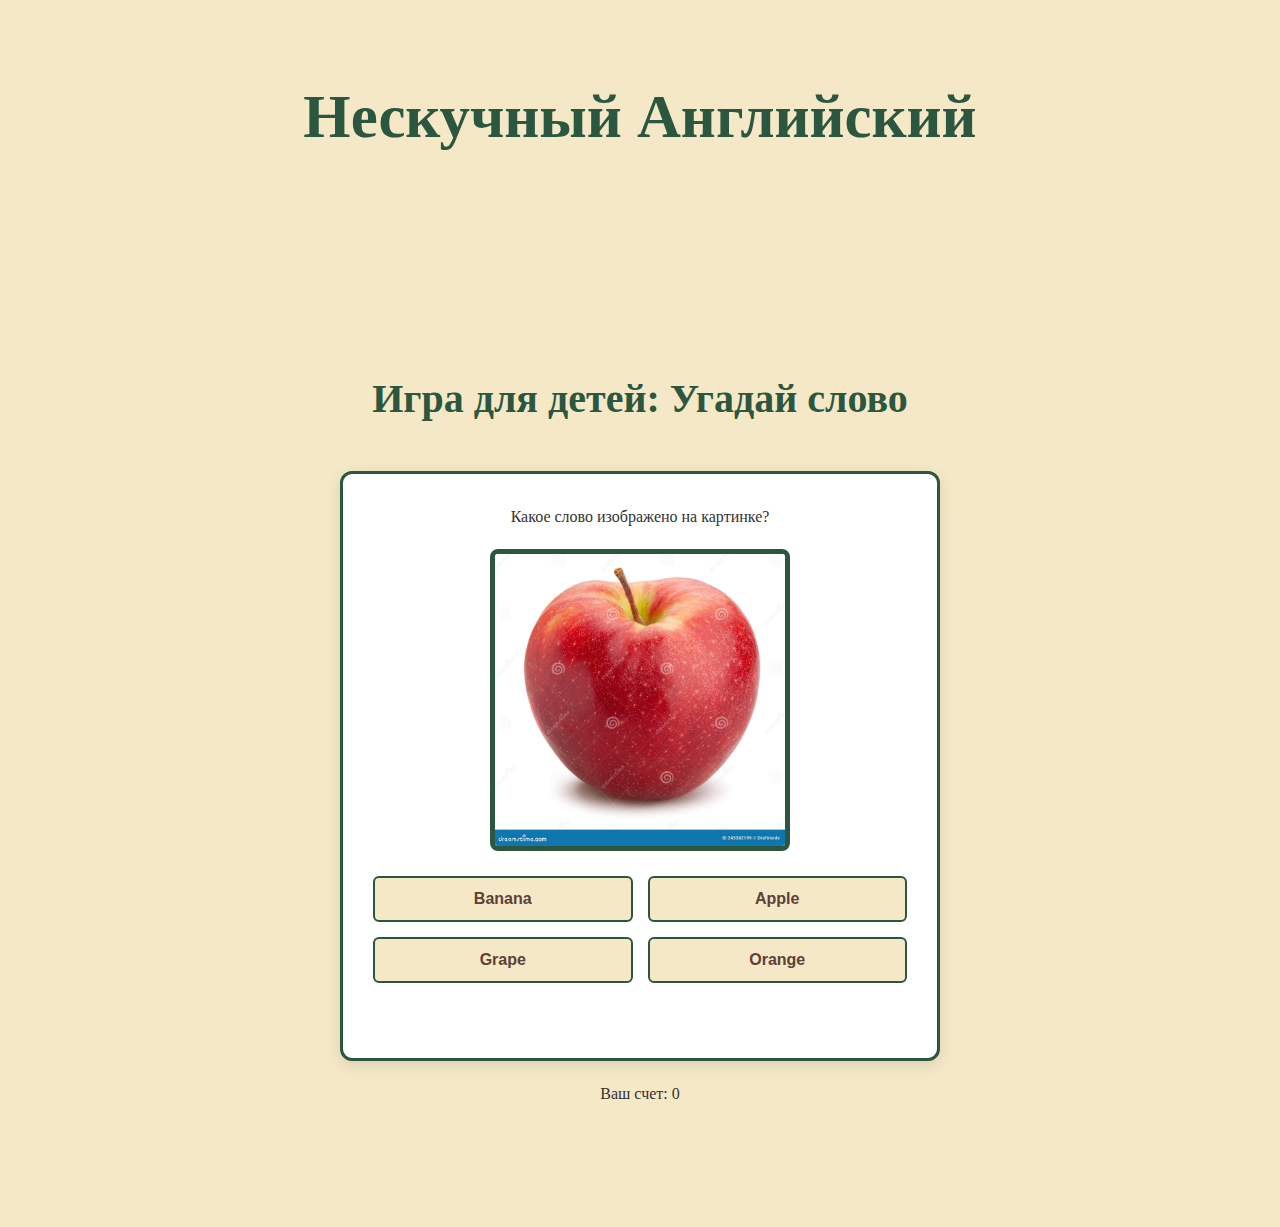
<file: game.html>
<!DOCTYPE html>
<html lang="ru">
<head>
    <meta charset="UTF-8">
    <meta name="viewport" content="width=device-width, initial-scale=1.0">
    <title>Игра: Угадай Слово</title>
    <link rel="manifest" href="manifest.json">
    <link rel="stylesheet" href="game.css">
    <link rel="stylesheet" href="style.css"> </head>
<body>

    <header class="header">
        <div class="container">
            <h1 class="logo">
                <a href="index.html">Нескучный Английский</a>
            </h1>
        </div>
    </header>

    <main class="game-container">
        <div class="container">
            <h2>Игра для детей: Угадай слово</h2>
            <div id="quiz-area">
                <div id="question-text">Какое слово изображено на картинке?</div>
                <img id="question-image" src="" alt="Изображение для угадывания">
                
                <div id="answers-container">
                    </div>
                
                <div id="feedback"></div>
                <button id="next-button" class="cta-button" style="display: none;">Следующий вопрос</button>
            </div>
            
            <div id="score-area" style="margin-top: 20px;">
                Ваш счет: <span id="score">0</span>
            </div>
        </div>
    </main>

    <script src="game.js"></script>
</body>
</html>
</file>
<file: game.css>
/* ========================================================================= */
/* --- СТИЛИ ДЛЯ ИГРЫ (ИСПОЛЬЗУЕМ ЦВЕТА САЙТА) --- */
/* ========================================================================= */

:root {
    --color-dark-green: #2B5740; /* Тёмный Лесной Зелёный (Акцент) */
    --color-beige: #F5E8C7;      /* Мягкий Бежевый/Кремовый (Основной Фон) */
    --color-brown: #5D4037;      /* Тёмно-Коричневый (Текст/Подзаголовки) */
    --color-gold-accent: #CFA05D; /* Приглушенное Золото (Кнопки/Подчеркивание) */
    --color-text-primary: #333333;
    --color-white: #ffffff; /* ИСПРАВЛЕНИЕ: Добавлен белый цвет */
}

.game-container {
    padding: 80px 0;
    min-height: 80vh;
    /* Фон контейнера теперь как основной фон сайта */
    background-color: var(--color-beige); 
    text-align: center;
}

#quiz-area {
    /* Фон области викторины — белый, как у карточек на сайте */
    background-color: var(--color-white);
    padding: 30px;
    border-radius: 12px;
    box-shadow: 0 4px 15px rgba(0, 0, 0, 0.1);
    max-width: 600px;
    margin: 0 auto;
    /* Рамка цвета тёмного зелёного акцента */
    border: 3px solid var(--color-dark-green);
}

h2 {
    color: var(--color-dark-green); /* Заголовки зелёные */
    font-family: 'Playfair Display', serif; 
}

#question-image {
    width: 100%;
    max-width: 300px;
    height: auto;
    border-radius: 8px;
    margin: 20px auto;
    display: block;
    /* Рамка цвета тёмного зелёного акцента */
    border: 5px solid var(--color-dark-green);
}

#answers-container {
    display: grid;
    grid-template-columns: 1fr 1fr;
    gap: 15px;
    margin-top: 25px;
}

.answer-button {
    /* Базовый стиль кнопок — приглушенный */
    background-color: var(--color-beige); 
    color: var(--color-brown); /* Текст коричневый */
    border: 2px solid var(--color-dark-green); 
    padding: 12px 20px;
    border-radius: 6px;
    cursor: pointer;
    font-size: 16px;
    font-weight: 700;
    transition: all 0.2s;
}

.answer-button:hover:not(:disabled) {
    /* При наведении — акцентный зелёный фон */
    background-color: var(--color-dark-green); 
    color: var(--color-beige);
    transform: translateY(-2px);
    box-shadow: 0 2px 5px rgba(0, 0, 0, 0.2);
}

.answer-button:disabled {
    cursor: default;
}

/* Стили для правильного и неправильного ответа */
.correct {
    /* Правильный ответ — Золотой акцент */
    background-color: var(--color-gold-accent) !important; 
    color: var(--color-dark-green) !important;
    border-color: #B8860B; 
}

.incorrect {
    /* Неправильный ответ — остаётся коричневым, но выглядит нажатым */
    background-color: var(--color-brown) !important;
    color: var(--color-beige) !important;
    border-color: var(--color-brown);
}

#feedback {
    margin-top: 20px;
    font-size: 1.2em;
    font-weight: bold;
    min-height: 25px;
    color: var(--color-dark-green); 
}

#next-button {
    /* Кнопка "Далее" использует общий стиль CTA */
    background-color: var(--color-gold-accent);
    color: var(--color-dark-green);
    border: none;
    font-family: 'Playfair Display', serif;
    text-transform: uppercase;
    transition: all 0.3s ease;
}

#next-button:hover {
    background-color: var(--color-brown);
    color: var(--color-beige);
    transform: translateY(-2px);
}
</file>
<file: style.css>
/* ========================================================================= */
/* --- АДАПТИВНОСТЬ: ИСПРАВЛЕНИЕ РАСШИРЕНИЯ МАКЕТА --- */
/* ========================================================================= */
*, *::before, *::after {
    /* ГАРАНТИРУЕТ, что padding и border ВКЛЮЧАЮТСЯ в ширину и высоту элемента.
       Это решает проблему горизонтальной прокрутки на мобильных устройствах. */
    box-sizing: border-box; 
}


/* ========================================================================= */
/* --- ЦВЕТОВАЯ ПАЛИТРА (КЛАССИЧЕСКИЙ АНГЛИЙСКИЙ СТИЛЬ) --- */
/* ========================================================================= */
:root {
    --color-dark-green: #2B5740; /* Тёмный Лесной Зелёный (Акцент) */
    --color-beige: #F5E8C7;      /* Мягкий Бежевый/Кремовый (Основной Фон) */
    --color-brown: #5D4037;      /* Тёмно-Коричневый (Текст/Подзаголовки) */
    --color-text-primary: #333333;
    --color-text-secondary: #555555;
    --color-gold-accent: #CFA05D; /* Приглушенное Золото (Кнопки/Подчеркивание) */
    --color-white: #FFFFFF;
}

/* ========================================================================= */
/* --- ОБЩИЕ СТИЛИ И ТИПОГРАФИКА --- */
/* ========================================================================= */
body {
    font-family: 'Merriweather', serif; /* Классический шрифт для текста */
    margin: 0;
    padding: 0;
    background-color: var(--color-beige);
    color: var(--color-text-primary);
    line-height: 1.6;
    scroll-behavior: smooth;
}

/* Гарантируем, что изображения не сломают макет */
img {
    max-width: 100%;
    height: auto;
}

.container {
    width: 90%;
    max-width: 1200px;
    margin: 0 auto;
    padding: 40px 0;
}

h1, h2, h3 {
    font-family: 'Playfair Display', serif; /* Элегантный шрифт для заголовков */
    color: var(--color-dark-green);
    text-align: center;
    margin-bottom: 20px;
}

h1 { font-size: 3.8em; line-height: 1.2; font-weight: 700; }
h2 { font-size: 2.5em; margin-bottom: 40px; }
h3 { font-size: 1.6em; color: var(--color-brown); }

p.section-description {
    text-align: center;
    font-style: italic;
    color: var(--color-text-secondary);
    margin-bottom: 50px;
}

a {
    text-decoration: none;
    color: var(--color-dark-green);
    transition: color 0.3s ease;
}

a:hover {
    color: var(--color-brown);
}

/* ========================================================================= */
/* --- НАВИГАЦИЯ И HEADER --- */
/* ========================================================================= */
.main-header {
    background-color: var(--color-dark-green);
    box-shadow: 0 2px 10px rgba(0, 0, 0, 0.4);
    padding: 15px 0;
    position: sticky;
    top: 0;
    z-index: 1000;
}

.main-header .container {
    display: flex;
    justify-content: space-between;
    align-items: center;
    padding: 0;
}

.main-header .logo {
    font-family: 'Playfair Display', serif;
    font-size: 1.6em;
    font-weight: 700;
    color: var(--color-white);
    letter-spacing: 1px;
}

.main-header nav ul {
    list-style: none;
    margin: 0;
    padding: 0;
    display: flex;
}

.main-header nav ul li {
    margin-left: 30px;
}

.main-header nav ul li a {
    color: var(--color-beige);
    font-weight: 400;
    font-size: 1em;
    padding: 5px 0;
    border-bottom: 2px solid transparent;
    transition: border-color 0.3s ease, color 0.3s ease;
}

.main-header nav ul li a:hover,
.main-header nav ul li a.active {
    border-color: var(--color-gold-accent);
    color: var(--color-gold-accent);
}

/* Кнопка в навигации */
.nav-button {
    background-color: var(--color-gold-accent);
    color: var(--color-dark-green) !important;
    padding: 8px 15px;
    border-radius: 5px;
    font-weight: 700 !important;
    border: none !important;
    box-shadow: 0 2px 5px rgba(0, 0, 0, 0.2);
}
.nav-button:hover {
    background-color: #B8860B; /* Более тёмное золото */
}

/* ========================================================================= */
/* --- ГЛАВНЫЙ ЭКРАН (HERO) --- */
/* ========================================================================= */
.hero-section {
    /* Фоновое изображение (книги, карта, английский флаг) */
    background: url('https://via.placeholder.com/1920x600/556B2F/F5F5DC?text=Фон+с+картой+и+книгами') no-repeat center center/cover;
    background-color: var(--color-dark-green);
    color: white;
    text-align: center;
    padding: 120px 0;
    position: relative;
    box-shadow: inset 0 -10px 15px rgba(0, 0, 0, 0.4);
}

.hero-section::before {
    content: '';
    position: absolute;
    top: 0;
    left: 0;
    width: 100%;
    height: 100%;
    background-color: rgba(0, 0, 0, 0.5); /* Затемнение */
    z-index: 1;
}

.hero-section h1, .hero-section .tagline, .hero-section .cta-button {
    position: relative;
    z-index: 2;
}

.hero-section h1 {
    color: var(--color-beige);
    text-shadow: 1px 1px 5px rgba(0, 0, 0, 0.9);
    margin-bottom: 10px;
}

.hero-section .tagline {
    font-size: 1.4em;
    font-style: italic;
    font-weight: 400;
    margin-bottom: 40px;
}

/* --- CTA КНОПКА (Общий стиль) --- */
.cta-button {
    display: inline-block;
    background-color: var(--color-gold-accent);
    color: var(--color-dark-green);
    padding: 15px 35px;
    border-radius: 5px;
    font-family: 'Playfair Display', serif;
    font-weight: 700;
    font-size: 1.1em;
    text-transform: uppercase;
    box-shadow: 0 4px 10px rgba(0, 0, 0, 0.3);
    transition: all 0.3s ease;
}

.cta-button:hover {
    background-color: var(--color-brown);
    color: var(--color-beige);
    transform: translateY(-2px);
    box-shadow: 0 6px 15px rgba(0, 0, 0, 0.4);
}

/* ========================================================================= */
/* --- 1. ОБО МНЕ (С ФОТО СПРАВА НА БОЛЬШИХ ЭКРАНАХ) --- */
/* ========================================================================= */
.about-section {
    background-color: var(--color-white);
    padding: 80px 0;
}

.about-content {
    display: flex;
    align-items: flex-start;
    gap: 60px;
    text-align: left;
    /* По умолчанию текст слева, фото справа на больших экранах */
    flex-direction: row; 
}

.about-image {
    flex-shrink: 0;
    width: 350px; /* Фиксированная ширина */
    height: 350px; /* Фиксированная высота */
    margin-top: 20px;
    overflow: hidden;
    border-radius: 5px;
    border: 5px solid var(--color-dark-green);
    box-shadow: 10px 10px 20px rgba(0, 0, 0, 0.2);
}

.about-image img {
    width: 100%;
    height: 100%;
    object-fit: cover;
    display: block;
}

.about-text {
    flex-grow: 1;
}

.about-text h2 {
    text-align: left;
    margin-top: 0;
    margin-bottom: 15px;
    color: var(--color-dark-green);
}

.about-text p {
    font-size: 1.05em;
    margin-bottom: 20px;
    color: var(--color-text-secondary);
}

.about-text .text-link {
    font-family: 'Merriweather', serif;
    font-weight: 700;
    text-decoration: underline;
    color: var(--color-gold-accent);
}
.about-text .text-link:hover {
    color: var(--color-brown);
}

/* ========================================================================= */
/* --- 2. УСЛУГИ --- */
/* ========================================================================= */
.services-section {
    background-color: var(--color-beige);
    padding: 80px 0;
}

.services-grid {
    display: grid;
    grid-template-columns: repeat(auto-fit, minmax(300px, 1fr));
    gap: 30px;
}

.service-card {
    background-color: var(--color-white);
    border: 1px solid var(--color-dark-green);
    padding: 30px;
    border-radius: 5px;
    box-shadow: 0 5px 15px rgba(0, 0, 0, 0.1);
    transition: transform 0.3s ease, box-shadow 0.3s ease;
    text-align: center;
}

.service-card:hover {
    transform: translateY(-5px);
    box-shadow: 0 10px 20px rgba(0, 0, 0, 0.2);
}

.service-card h3 {
    margin-bottom: 15px;
    color: var(--color-dark-green);
}

.service-card p {
    color: var(--color-text-secondary);
    min-height: 60px;
}

.detail-button {
    display: inline-block;
    margin-top: 20px;
    font-family: 'Merriweather', serif;
    font-size: 0.9em;
    color: var(--color-dark-green);
    border: 1px solid var(--color-dark-green);
    padding: 10px 20px;
    border-radius: 5px;
    transition: background-color 0.3s ease, color 0.3s ease;
}

.detail-button:hover {
    background-color: var(--color-dark-green);
    color: var(--color-beige);
}

/* ========================================================================= */
/* --- 3. СЕРТИФИКАТЫ --- */
/* ========================================================================= */
.certificates-section {
    background-color: var(--color-white);
    padding: 80px 0;
}

.certificates-section .container {
    display: flex;
    flex-direction: column;
    align-items: center;
}

.certificate-container {
    margin-bottom: 40px;
    max-width: 800px; /* Ограничиваем ширину для больших экранов */
    width: 100%;
    padding: 20px;
    background-color: var(--color-beige); /* Подложка под сертификат */
    box-shadow: 0 10px 30px rgba(0, 0, 0, 0.2);
    border: 5px solid var(--color-brown); /* Рамка в классическом стиле */
    border-radius: 8px;
    text-align: center;
}

.certificate-image {
    width: 100%;
    height: auto;
    display: block;
    border-radius: 3px;
}

.certificate-info {
    text-align: center;
    max-width: 600px;
}

.certificate-info h3 {
    color: var(--color-dark-green);
    margin-bottom: 15px;
}

.certificate-info p {
    font-size: 1.1em;
    margin-bottom: 30px;
    color: var(--color-text-secondary);
}


/* ========================================================================= */
/* --- 4. КЕЙСЫ (РЕЗУЛЬТАТЫ) --- */
/* ========================================================================= */
.cases-section {
    background-color: var(--color-dark-green);
    padding: 80px 0;
    color: var(--color-beige);
}

.cases-section h2 {
    color: var(--color-gold-accent);
}

.cases-section h4 {
    color: var(--color-beige);
    font-family: 'Playfair Display', serif;
    font-size: 1.4em;
    margin-bottom: 10px;
}

.cases-section p {
    color: rgba(255, 255, 255, 0.8);
    font-size: 1em;
}

.cases-grid {
    display: grid;
    grid-template-columns: repeat(auto-fit, minmax(300px, 1fr));
    gap: 40px;
    margin-bottom: 50px;
}

.case-item {
    background-color: rgba(255, 255, 255, 0.05);
    border-left: 3px solid var(--color-gold-accent);
    padding: 25px;
    border-radius: 5px;
    box-shadow: 0 5px 10px rgba(0, 0, 0, 0.5);
}

.more-cases {
    display: block;
    width: 300px;
    margin: 0 auto;
    text-align: center;
}

/* ========================================================================= */
/* --- 5. ОТЗЫВЫ И ФОРМА ДЛЯ ОТЗЫВОВ --- */
/* ========================================================================= */
.reviews-section {
    background-color: var(--color-beige);
    padding: 80px 0;
}

.testimonials-slider {
    display: flex;
    justify-content: center;
    gap: 30px;
    margin-bottom: 60px;
}

.testimonial-card {
    background-color: var(--color-white);
    padding: 30px;
    border-radius: 5px;
    border-top: 4px solid var(--color-brown);
    box-shadow: 0 5px 10px rgba(0, 0, 0, 0.15);
    max-width: 45%;
    text-align: center;
}

.testimonial-card p {
    font-style: italic;
    color: var(--color-text-secondary);
    margin-bottom: 15px;
}

.testimonial-card span {
    display: block;
    font-weight: 700;
    color: var(--color-dark-green);
    font-family: 'Playfair Display', serif;
    font-size: 0.9em;
}

/* --- Форма для Отзывов --- */
.add-review-block {
    max-width: 700px;
    margin: 0 auto;
    padding: 40px;
    background-color: var(--color-white);
    border-radius: 8px;
    box-shadow: 0 10px 25px rgba(0, 0, 0, 0.15);
    border-top: 5px solid var(--color-gold-accent);
}

.add-review-block h3 {
    text-align: center;
    margin-bottom: 30px;
    color: var(--color-dark-green);
}

.review-form .cta-button {
    width: 100%;
    margin-top: 20px;
}

/* ========================================================================= */
/* --- 6. КОНТАКТЫ И ЗАЯВКА --- */
/* ========================================================================= */
.contact-section {
    background-color: var(--color-brown);
    padding: 80px 0;
    color: var(--color-beige);
}

.contact-section h2, .contact-section .section-description {
    color: var(--color-beige);
}

.contact-form {
    max-width: 500px;
    margin: 50px auto 0;
    background-color: rgba(255, 255, 255, 0.95); /* Светлый фон для формы */
    padding: 40px;
    border-radius: 8px;
    box-shadow: 0 10px 30px rgba(0, 0, 0, 0.4);
}

/* --- Стили ввода (общие для форм) --- */
.input-group {
    position: relative;
    margin-bottom: 30px;
}

.input-group input,
.input-group textarea {
    width: 100%;
    padding: 15px 10px;
    border: 1px solid #ccc;
    border-radius: 5px;
    font-size: 1em;
    outline: none;
    transition: border-color 0.3s ease;
    background-color: var(--color-white);
    font-family: 'Merriweather', serif;
}

.input-group textarea {
    resize: vertical;
}

/* Эффект поднятия лейбла */
.input-group label {
    position: absolute;
    top: 15px;
    left: 10px;
    color: var(--color-text-secondary);
    font-size: 1em;
    transition: all 0.3s ease;
    pointer-events: none;
    background-color: var(--color-white);
    padding: 0 5px;
}

.input-group input:focus + label,
.input-group input:not(:placeholder-shown) + label,
.input-group textarea:focus + label,
.input-group textarea:not(:placeholder-shown) + label {
    top: -12px;
    left: 8px;
    font-size: 0.85em;
    color: var(--color-dark-green);
    z-index: 5;
}

/* Убедитесь, что это правило присутствует и сработает для телефона */
.input-group input:focus + label,
.input-group input:not(:placeholder-shown) + label,
.input-group textarea:focus + label,
.input-group textarea:not(:placeholder-shown) + label {
    top: -12px;
    left: 8px; /* Должен быть 8px, как у всех остальных полей */
    font-size: 0.85em;
    color: var(--color-dark-green);
    z-index: 5;
}

.submit-button {
    display: block;
    width: 100%;
    padding: 15px;
    background-color: var(--color-gold-accent);
    color: var(--color-dark-green);
    border: none;
    border-radius: 5px;
    font-family: 'Playfair Display', serif;
    font-size: 1.2em;
    font-weight: 700;
    cursor: pointer;
    box-shadow: 0 4px 10px rgba(0, 0, 0, 0.4);
    transition: all 0.3s ease;
}

.submit-button:hover {
    background-color: var(--color-dark-green);
    color: var(--color-beige);
    transform: translateY(-2px);
}

/* ========================================================================= */
/* --- 7. ФУТЕР И СОЦСЕТИ --- */
/* ========================================================================= */
footer {
    background-color: var(--color-dark-green);
    color: var(--color-beige);
    text-align: center;
    padding: 20px 0;
    font-size: 0.9em;
}

footer .container {
    display: flex;
    flex-direction: column;
    align-items: center;
    padding: 20px 0;
}

footer p {
    margin-bottom: 15px;
}

.social-links {
    display: flex;
    gap: 20px;
}

.social-links a {
    color: var(--color-beige);
    font-size: 1.8em;
    transition: color 0.3s ease;
}

.social-links a:hover {
    color: var(--color-gold-accent);
}

/* ========================================================================= */
/* --- АДАПТИВНОСТЬ (МЕДИА-ЗАПРОСЫ) --- */
/* ========================================================================= */
@media (max-width: 900px) {
    .about-content {
        flex-direction: column; /* По умолчанию на маленьких экранах - колонка */
        align-items: center;
        text-align: center;
    }
    .about-text h2 {
        text-align: center;
    }
    .testimonials-slider {
        flex-direction: column;
        align-items: center;
    }
    .testimonial-card {
        max-width: 90%;
    }
    .cases-grid {
        grid-template-columns: 1fr;
    }
}

/* Специально для больших экранов (>900px) */
@media (min-width: 901px) {
    .about-content {
        flex-direction: row-reverse; /* ФОТО СПРАВА, ТЕКСТ СЛЕВА */
        text-align: left; /* Вернуть выравнивание текста для больших экранов */
    }
    .about-text h2 {
        text-align: left;
    }
}

@media (max-width: 600px) {
    h1 { font-size: 2.8em; }
    h2 { font-size: 2em; }
    .main-header nav ul {
        display: none;
    }
    .main-header .container {
        justify-content: center;
    }
    .hero-section {
        padding: 80px 0;
    }
    /* Исправлено: Убрали фиксированную высоту, чтобы фото не выглядело растянутым, если не квадратное */
    .about-image {
        width: 250px;
        height: 250px; 
    }
    .services-grid {
        gap: 20px;
    }
    .contact-form {
        padding: 20px;
    }
    .certificate-container {
        padding: 10px;
        border-width: 3px;
    }
}
</file>
